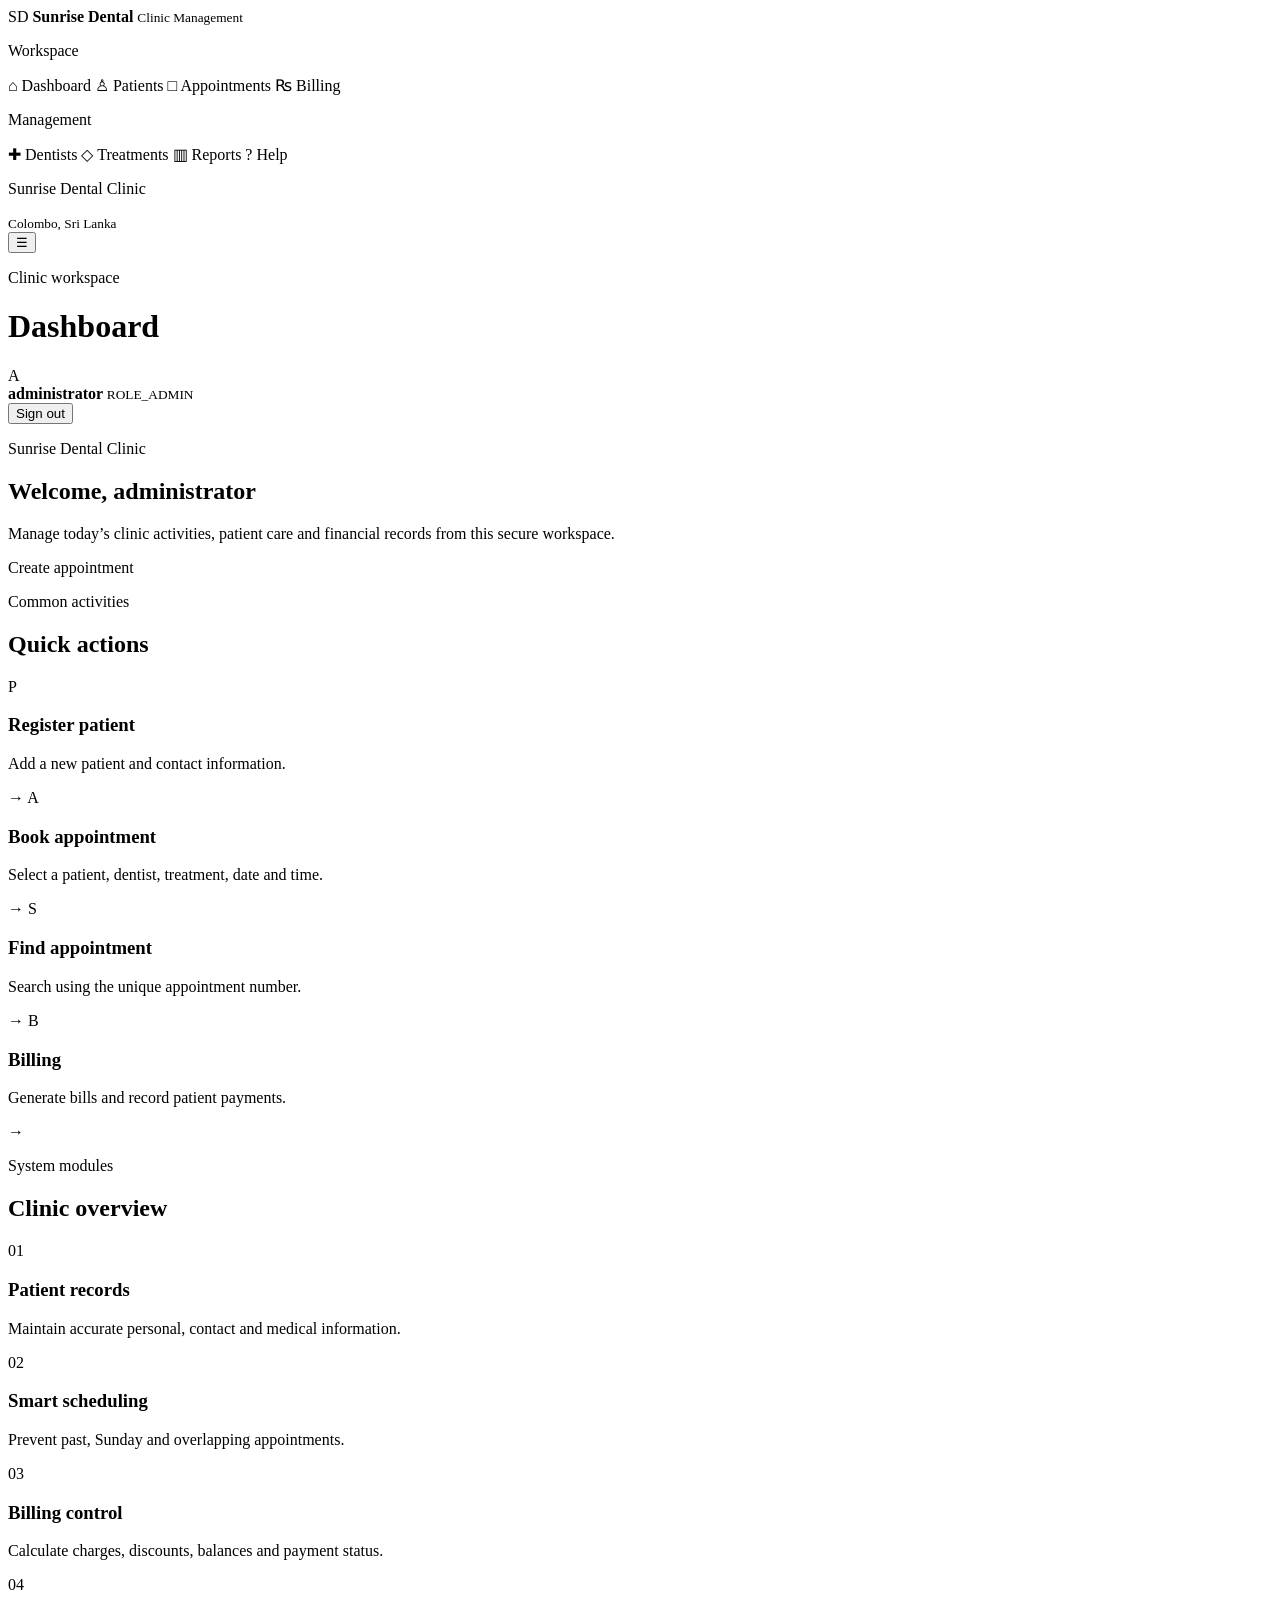
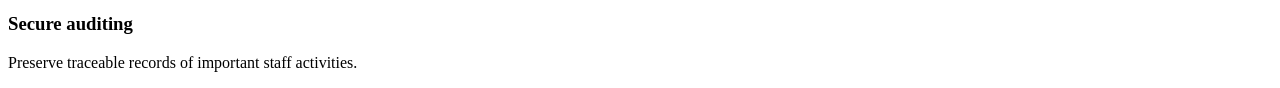
<file: src/main/resources/templates/dashboard/index.html>
<!DOCTYPE html>
<html lang="en"
      xmlns:th="http://www.thymeleaf.org">

<head>
    <meta charset="UTF-8">
    <meta name="viewport"
          content="width=device-width, initial-scale=1.0">

    <title>Dashboard | Sunrise Dental Clinic</title>

    <link rel="stylesheet"
          th:href="@{/css/app.css}">
</head>

<body class="application-page">

    <div class="application-shell">

        <aside class="sidebar"
       id="sidebar">

            <a class="sidebar-brand"
               th:href="@{/dashboard}">

                <span class="sidebar-brand-mark">SD</span>

                <span>
                    <strong>Sunrise Dental</strong>
                    <small>Clinic Management</small>
                </span>
            </a>

            <nav class="sidebar-navigation"
                 aria-label="Main navigation">

                <p class="navigation-label">Workspace</p>

                <a class="navigation-link active"
                   th:href="@{/dashboard}">
                    <span aria-hidden="true">⌂</span>
                    Dashboard
                </a>

                <a class="navigation-link"
                   th:href="@{/patients}">
                    <span aria-hidden="true">♙</span>
                    Patients
                </a>

                <a class="navigation-link"
                   th:href="@{/appointments}">
                    <span aria-hidden="true">□</span>
                    Appointments
                </a>

                <a class="navigation-link"
                   th:href="@{/billing}">
                    <span aria-hidden="true">₨</span>
                    Billing
                </a>

                <p class="navigation-label">
                    Management
                </p>

                <a class="navigation-link"
                   th:href="@{/dentists}">
                    <span aria-hidden="true">✚</span>
                    Dentists
                </a>

                <a class="navigation-link"
                   th:href="@{/treatments}">
                    <span aria-hidden="true">◇</span>
                    Treatments
                </a>

                <a class="navigation-link"
                   th:href="@{/reports}">
                    <span aria-hidden="true">▥</span>
                    Reports
                </a>

                <a class="navigation-link"
                   th:href="@{/help}">
                    <span aria-hidden="true">?</span>
                    Help
                </a>
            </nav>

            <div class="sidebar-footer">
                <p>Sunrise Dental Clinic</p>
                <small>Colombo, Sri Lanka</small>
            </div>
        </aside>

        <div class="main-area">

            <header class="topbar">

                <button class="mobile-menu-button"
                        type="button"
                        id="mobile-menu-button"
                        aria-label="Open navigation"
                        aria-controls="sidebar"
                        aria-expanded="false">
                    ☰
                </button>

                <div class="topbar-heading">
                    <p>Clinic workspace</p>
                    <h1>Dashboard</h1>
                </div>

                <div class="user-menu">

                    <div class="user-avatar"
                         aria-hidden="true"
                         th:text="${#strings.substring(username, 0, 1).toUpperCase()}">
                        A
                    </div>

                    <div class="user-details">
                        <strong th:text="${username}">
                            administrator
                        </strong>

                        <small th:text="${authorities}">
                            ROLE_ADMIN
                        </small>
                    </div>

                    <form th:action="@{/logout}"
                          method="post">

                        <button class="button button-secondary"
                                type="submit">
                            Sign out
                        </button>
                    </form>
                </div>
            </header>

            <main class="dashboard-content">

                <section class="welcome-banner">

                    <div>
                        <p class="eyebrow">
                            Sunrise Dental Clinic
                        </p>

                        <h2>
                            Welcome,
                            <span th:text="${username}">
                                administrator
                            </span>
                        </h2>

                        <p>
                            Manage today’s clinic activities,
                            patient care and financial records
                            from this secure workspace.
                        </p>
                    </div>

                    <a class="button button-light"
                       th:href="@{/appointments/new}">
                        Create appointment
                    </a>
                </section>

                <section aria-labelledby="quick-actions-heading">

                    <div class="section-heading">
                        <div>
                            <p class="eyebrow">
                                Common activities
                            </p>

                            <h2 id="quick-actions-heading">
                                Quick actions
                            </h2>
                        </div>
                    </div>

                    <div class="quick-action-grid">

                        <a class="quick-action-card"
                           th:href="@{/patients/new}">

                            <span class="action-icon">P</span>

                            <div>
                                <h3>Register patient</h3>
                                <p>
                                    Add a new patient and
                                    contact information.
                                </p>
                            </div>

                            <span class="card-arrow">→</span>
                        </a>

                        <a class="quick-action-card"
                           th:href="@{/appointments/new}">

                            <span class="action-icon">A</span>

                            <div>
                                <h3>Book appointment</h3>
                                <p>
                                    Select a patient, dentist,
                                    treatment, date and time.
                                </p>
                            </div>

                            <span class="card-arrow">→</span>
                        </a>

                        <a class="quick-action-card"
                           th:href="@{/appointments/search}">

                            <span class="action-icon">S</span>

                            <div>
                                <h3>Find appointment</h3>
                                <p>
                                    Search using the unique
                                    appointment number.
                                </p>
                            </div>

                            <span class="card-arrow">→</span>
                        </a>

                        <a class="quick-action-card"
                           th:href="@{/billing}">

                            <span class="action-icon">B</span>

                            <div>
                                <h3>Billing</h3>
                                <p>
                                    Generate bills and record
                                    patient payments.
                                </p>
                            </div>

                            <span class="card-arrow">→</span>
                        </a>
                    </div>
                </section>

                <section class="system-overview"
                         aria-labelledby="overview-heading">

                    <div class="section-heading">
                        <div>
                            <p class="eyebrow">
                                System modules
                            </p>

                            <h2 id="overview-heading">
                                Clinic overview
                            </h2>
                        </div>
                    </div>

                    <div class="overview-grid">

                        <article class="overview-card">
                            <span>01</span>
                            <h3>Patient records</h3>
                            <p>
                                Maintain accurate personal,
                                contact and medical information.
                            </p>
                        </article>

                        <article class="overview-card">
                            <span>02</span>
                            <h3>Smart scheduling</h3>
                            <p>
                                Prevent past, Sunday and
                                overlapping appointments.
                            </p>
                        </article>

                        <article class="overview-card">
                            <span>03</span>
                            <h3>Billing control</h3>
                            <p>
                                Calculate charges, discounts,
                                balances and payment status.
                            </p>
                        </article>

                        <article class="overview-card">
                            <span>04</span>
                            <h3>Secure auditing</h3>
                            <p>
                                Preserve traceable records of
                                important staff activities.
                            </p>
                        </article>
                    </div>
                </section>

            </main>
        </div>
    </div>

    <script th:src="@{/js/app.js}"></script>
</body>
</html>
</file>
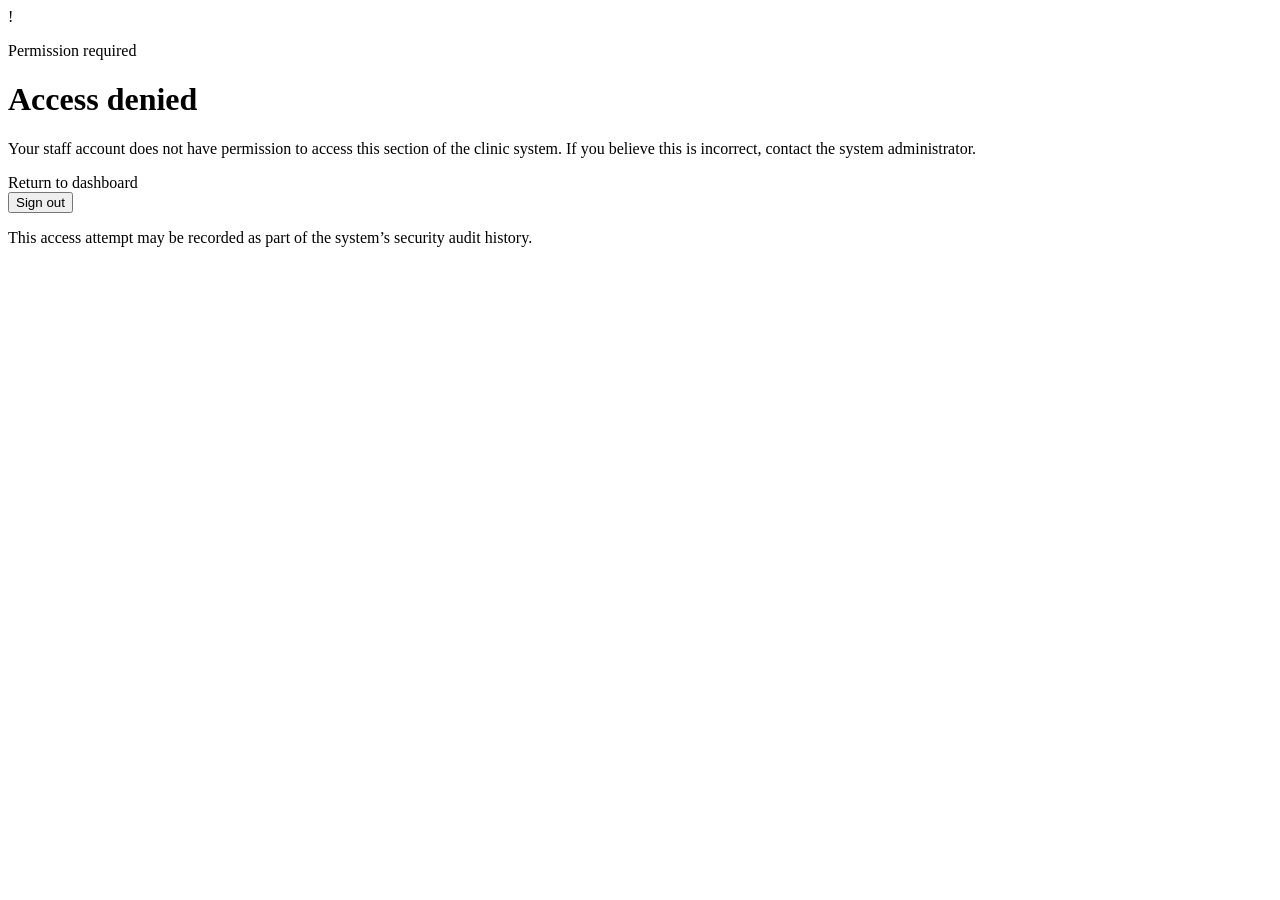
<file: src/main/resources/templates/error/access-denied.html>
<!DOCTYPE html>
<html lang="en"
      xmlns:th="http://www.thymeleaf.org">

<head>
    <meta charset="UTF-8">

    <meta name="viewport"
          content="width=device-width, initial-scale=1.0">

    <title>Access Denied | Sunrise Dental Clinic</title>

    <link rel="stylesheet"
          th:href="@{/css/app.css}">
</head>

<body class="error-page">

    <main class="error-card">

        <div class="error-symbol"
             aria-hidden="true">
            !
        </div>

        <p class="eyebrow">
            Permission required
        </p>

        <h1>Access denied</h1>

        <p class="error-description">
            Your staff account does not have permission
            to access this section of the clinic system.
            If you believe this is incorrect, contact
            the system administrator.
        </p>

        <div class="error-actions">

            <a class="button button-primary"
               th:href="@{/dashboard}">
                Return to dashboard
            </a>

            <form th:action="@{/logout}"
                  method="post">

                <button class="button button-secondary"
                        type="submit">
                    Sign out
                </button>
            </form>

        </div>

        <p class="security-note">
            This access attempt may be recorded as part
            of the system’s security audit history.
        </p>

    </main>

</body>
</html>
</file>
